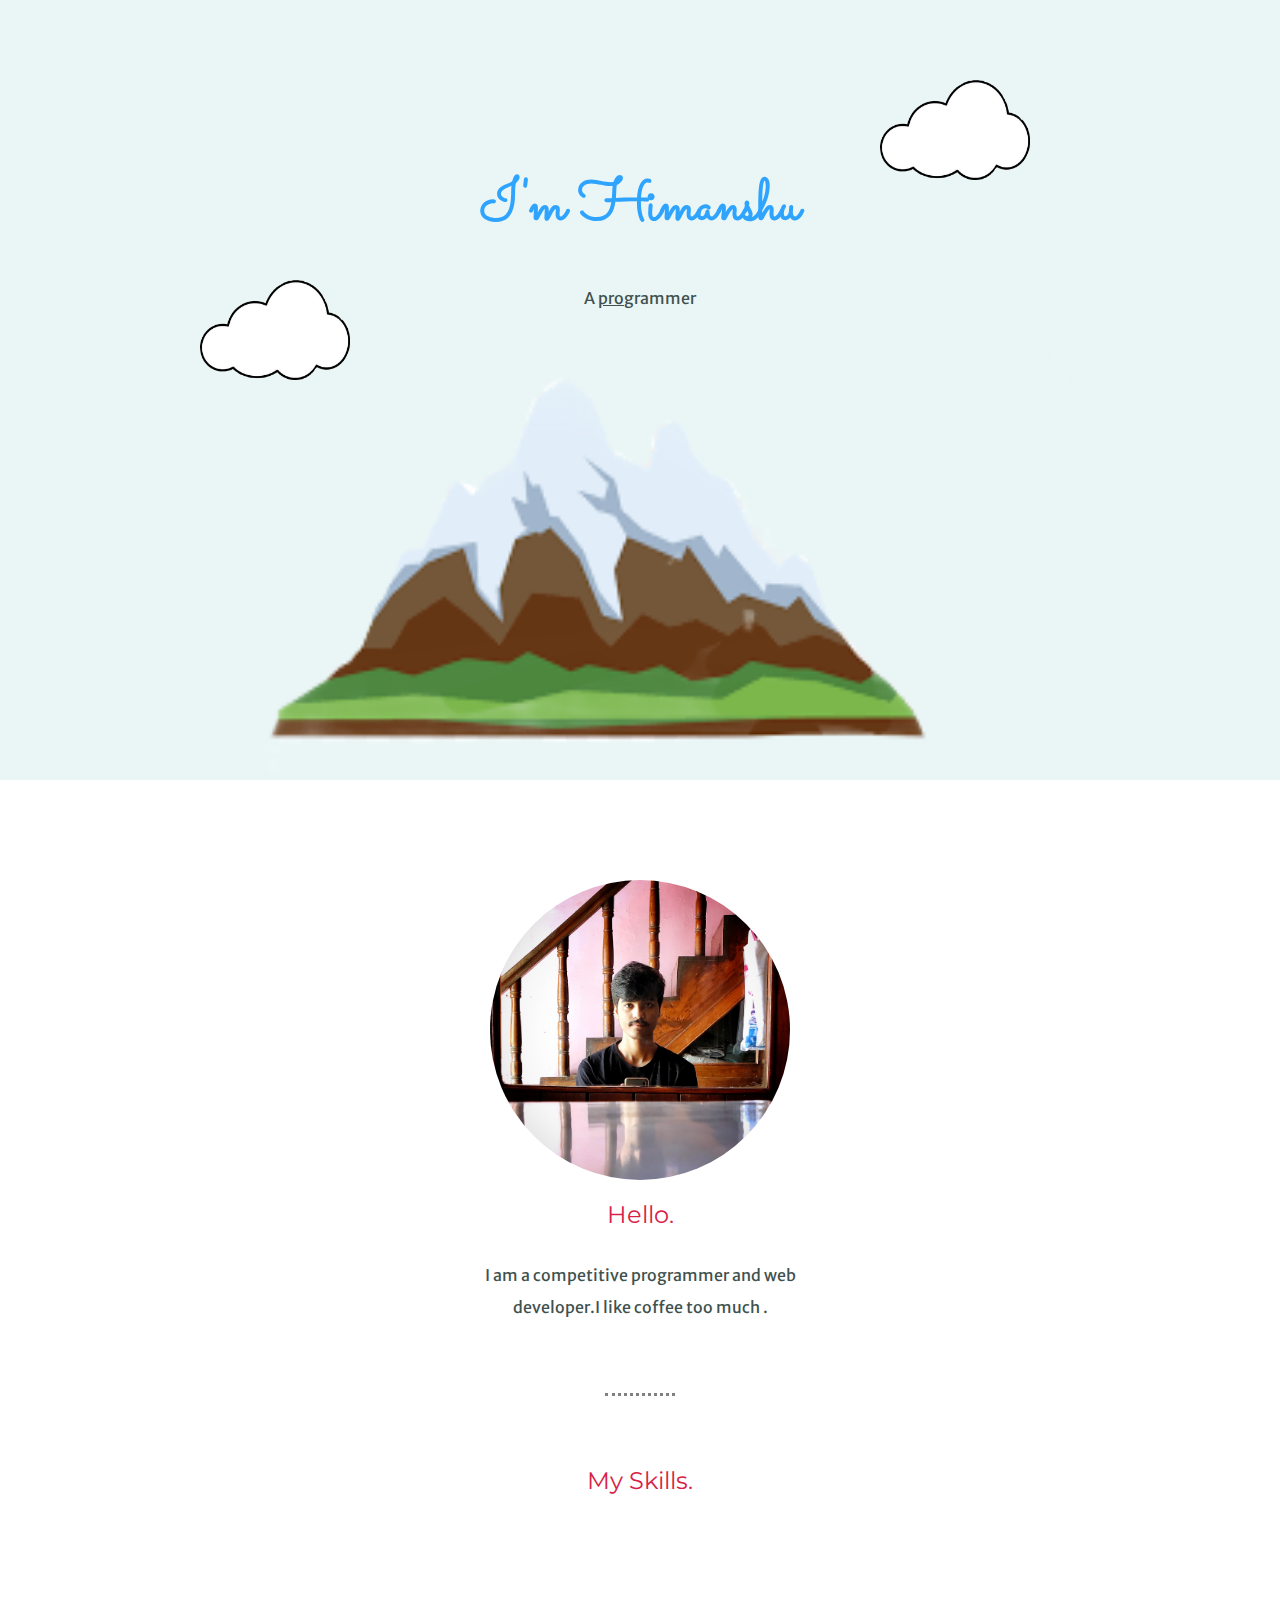
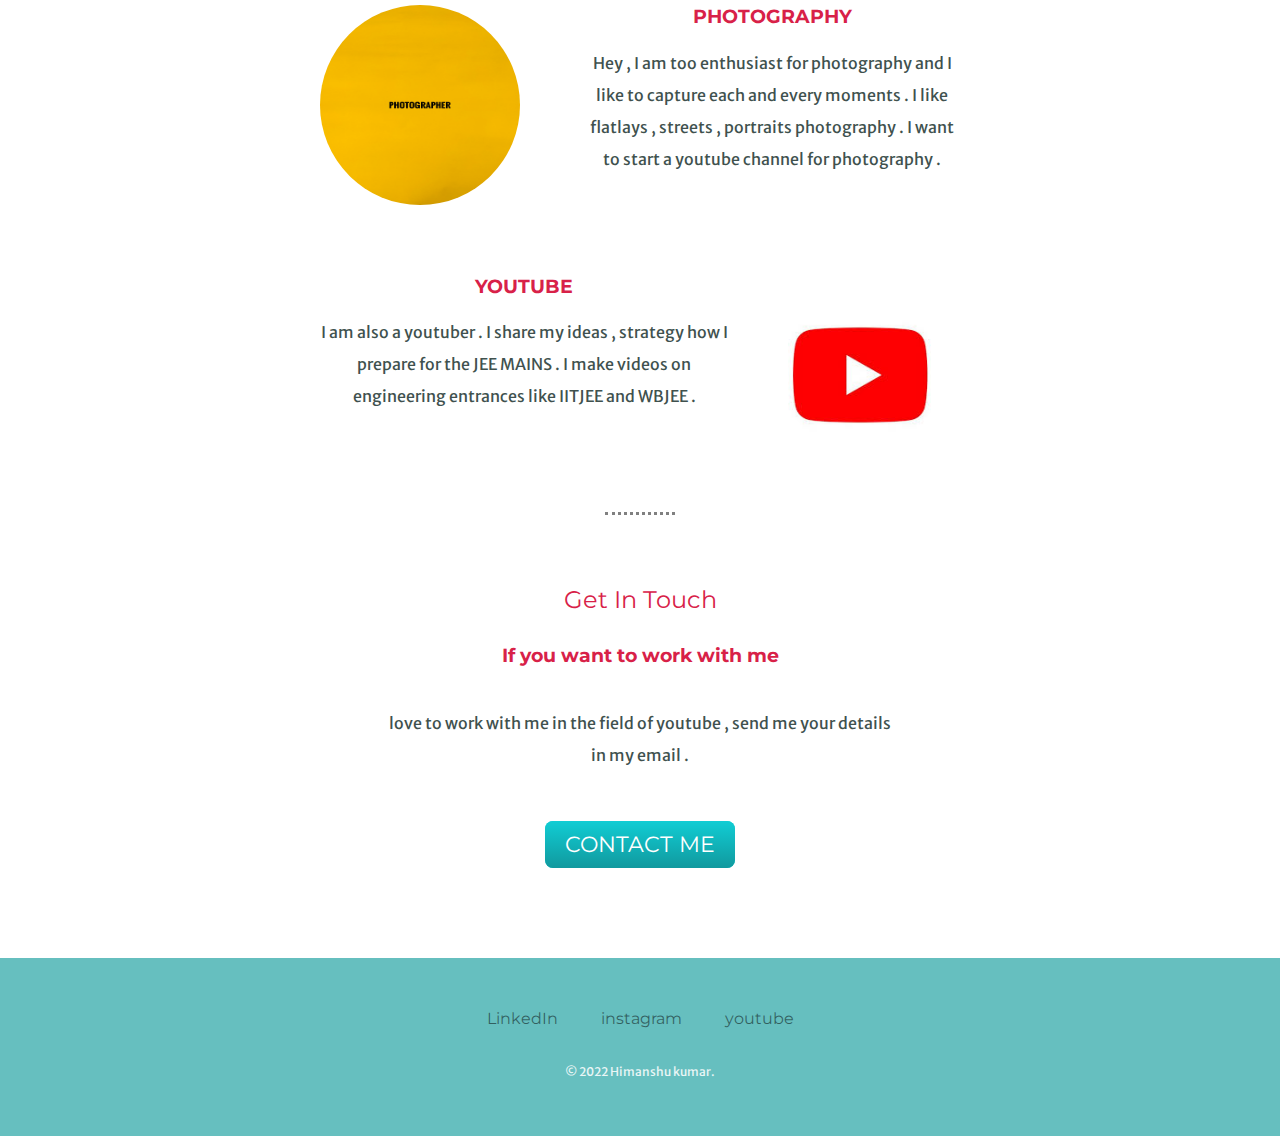
<file: index.html>
<html lang="en">

<head>
  <meta charset="UTF-8">
  <meta http-equiv="X-UA-Compatible" content="IE=edge">
  <meta name="viewport" content="width=device-width, initial-scale=1.0">
  <title>HIMANSHU KUMAR</title>
  <link rel="stylesheet" href="css/styles.css">
  <link rel="icon" href="favicon.ico">
  <link rel="preconnect" href="https://fonts.googleapis.com">
  <link rel="preconnect" href="https://fonts.gstatic.com" crossorigin>
  <link
    href="https://fonts.googleapis.com/css2?family=Merriweather+Sans&family=Montserrat:wght@200&family=Sacramento&display=swap"
    rel="stylesheet">
</head>

<body>
  <div class="top-container">
    <img class="top-cloud" src="images/cloud.png" alt="cloud image" height="100px" width="150px">
    <h1>I'm Himanshu</h1>
    <p>A <span class="pro">pro</span>grammer</p>
    <img class="bottom-cloud" src="images/cloud.png" alt="cloud image" height="100px" width="150px">
    <img src="images/mountain.png" alt="mountain image" height="450px" width="900px">
  </div>
  <div class="middle-container">
    <div class="profile">
      <img class="hemlo" src="images/profile.jpeg" alt="profile image" height="300px" width="300px">
      <h2>Hello.</h2>
      <p class="intro">I am a competitive programmer and web developer.I like coffee too much . </p>
    </div>
    <hr>
    <div class="skills">
      <h2>My Skills.</h2>
      <div class="skill-row">
        <img class="himan" src="images/skills.jpeg" alt="skills image" height="300px" width="300px">
        <h3>PHOTOGRAPHY</h3>
        <p>Hey , I am too enthusiast for photography and I like to capture each and every moments . I like flatlays , streets , portraits photography . I want to start a youtube channel for photography . </p>
      </div>
      <div class="skill-row">
        <img class="himu" src="images/YOUTUBE.jpg" alt="Youtube">
        <h3>YOUTUBE</h3>
        <p>I am also a youtuber . I share my ideas , strategy how I prepare for the JEE MAINS . I make videos on engineering entrances like IITJEE and WBJEE .  </p>
      </div>
    </div>
    <hr>
    <div class="contact-me">
      <h2>Get In Touch</h2>
      <h3>If you want to work with me</h3>
      <p class="contact-message">love to work with me in the field of youtube , send me your details in my email .</p>
      <a class="btn" href="mailto:shishusha922@gmail.com">CONTACT ME</a>
    </div>
  </div>


  <div class="bottom-container">
    <a class="footer-link" href="https://www.linkedin.com/in/himanshu-kumar-7136811b0">LinkedIn</a>
    <a class="footer-link" href="https://instagram.com/himan10_09?utm_medium=copy_link">instagram</a>
    <a class="footer-link" href="https://www.youtube.com/channel/UCftIqg8-jj6qU0STQIlLnIg/about">youtube</a>
    <p class="copyright">© 2022 Himanshu kumar.</p>
  </div>

</body>

</html>
</file>
<file: css/styles.css>
body{
    margin: 0;
    text-align: center;
    font-family: 'Merriweather Sans', sans-serif;
    font-size: 1em;
    color: #40514E;
}
hr{
    border: dotted;
    color: grey;
    border-bottom: none;
    width: 5%;
    margin: 70px auto;
}
h1{
    color: #2FA4FF;
    font-size: 3.625rem;
    margin: 50px auto 0 auto;
    line-height: 2;
    font-family: 'Sacramento', cursive;
}
h2{
    color: #D82148;
    font-family: 'Montserrat', sans-serif;
    font-weight: normal;
    padding-bottom: 10px;
}
h3{
    color: #D82148;
    font-family: 'Montserrat', sans-serif;
}
.top-container{
    background-color: #EAF6F6;
    position: relative;
    padding-top: 100px;
}
.middle-container{
    margin: 100px 0;
    
}
.bottom-container{
    background-color: #66BFBF;
    padding: 50px 0 20px;
}

.pro {
text-decoration: underline;
}
.bottom-cloud{
    position: absolute;
    left: 200px;
    bottom: 400px;
}
a{
    color: #00000080;
    font-family: 'Montserrat', sans-serif;
    margin: 10px 20px;
    text-decoration: none;
}
a:hover{
    color:#EAF6F6
}
.top-cloud{
    position: absolute;
    right: 250px;
    top: 80px;
}
p{
    line-height: 2;
}

.hemlo{
    position: relative;
    border-radius: 50%;
   
}
.skill-row{
    width: 50%;
    margin: 100px auto 100px auto;
   
}
.himan{
    height: 200px;
    width: 200px;
    border-radius: 70%;
    float: left;
    margin-right: 10%;
}
.himu{
    height: 200px;
    width: 200px;
    float: right;
    margin-left: 5%;
}
.intro{
    width: 30%;
    margin: auto;
}
.contact-message{
    width: 40%;
    margin: 40px auto 60px;
}
.copyright{
    color: #EAF6F6;
    font-size: 0.75rem;
    padding: 20px 0px;
}
.btn {
    background: #11cdd4;
    background-image: -webkit-linear-gradient(top, #11cdd4, #11999e);
    background-image: -moz-linear-gradient(top, #11cdd4, #11999e);
    background-image: -ms-linear-gradient(top, #11cdd4, #11999e);
    background-image: -o-linear-gradient(top, #11cdd4, #11999e);
    background-image: linear-gradient(to bottom, #11cdd4, #11999e);
    -webkit-border-radius: 8;
    -moz-border-radius: 8;
    border-radius: 8px;
    font-family: 'Montserrat', sans-serif;
    color: #ffffff;
    font-size: 22px;
    padding: 10px 20px 10px 20px;
    text-decoration: none;
  }
  
  .btn:hover {
    background: #30e3cb;
    background-image: -webkit-linear-gradient(top, #30e3cb, #2bc4ad);
    background-image: -moz-linear-gradient(top, #30e3cb, #2bc4ad);
    background-image: -ms-linear-gradient(top, #30e3cb, #2bc4ad);
    background-image: -o-linear-gradient(top, #30e3cb, #2bc4ad);
    background-image: linear-gradient(to bottom, #30e3cb, #2bc4ad);
    text-decoration: none;
  }
</file>
